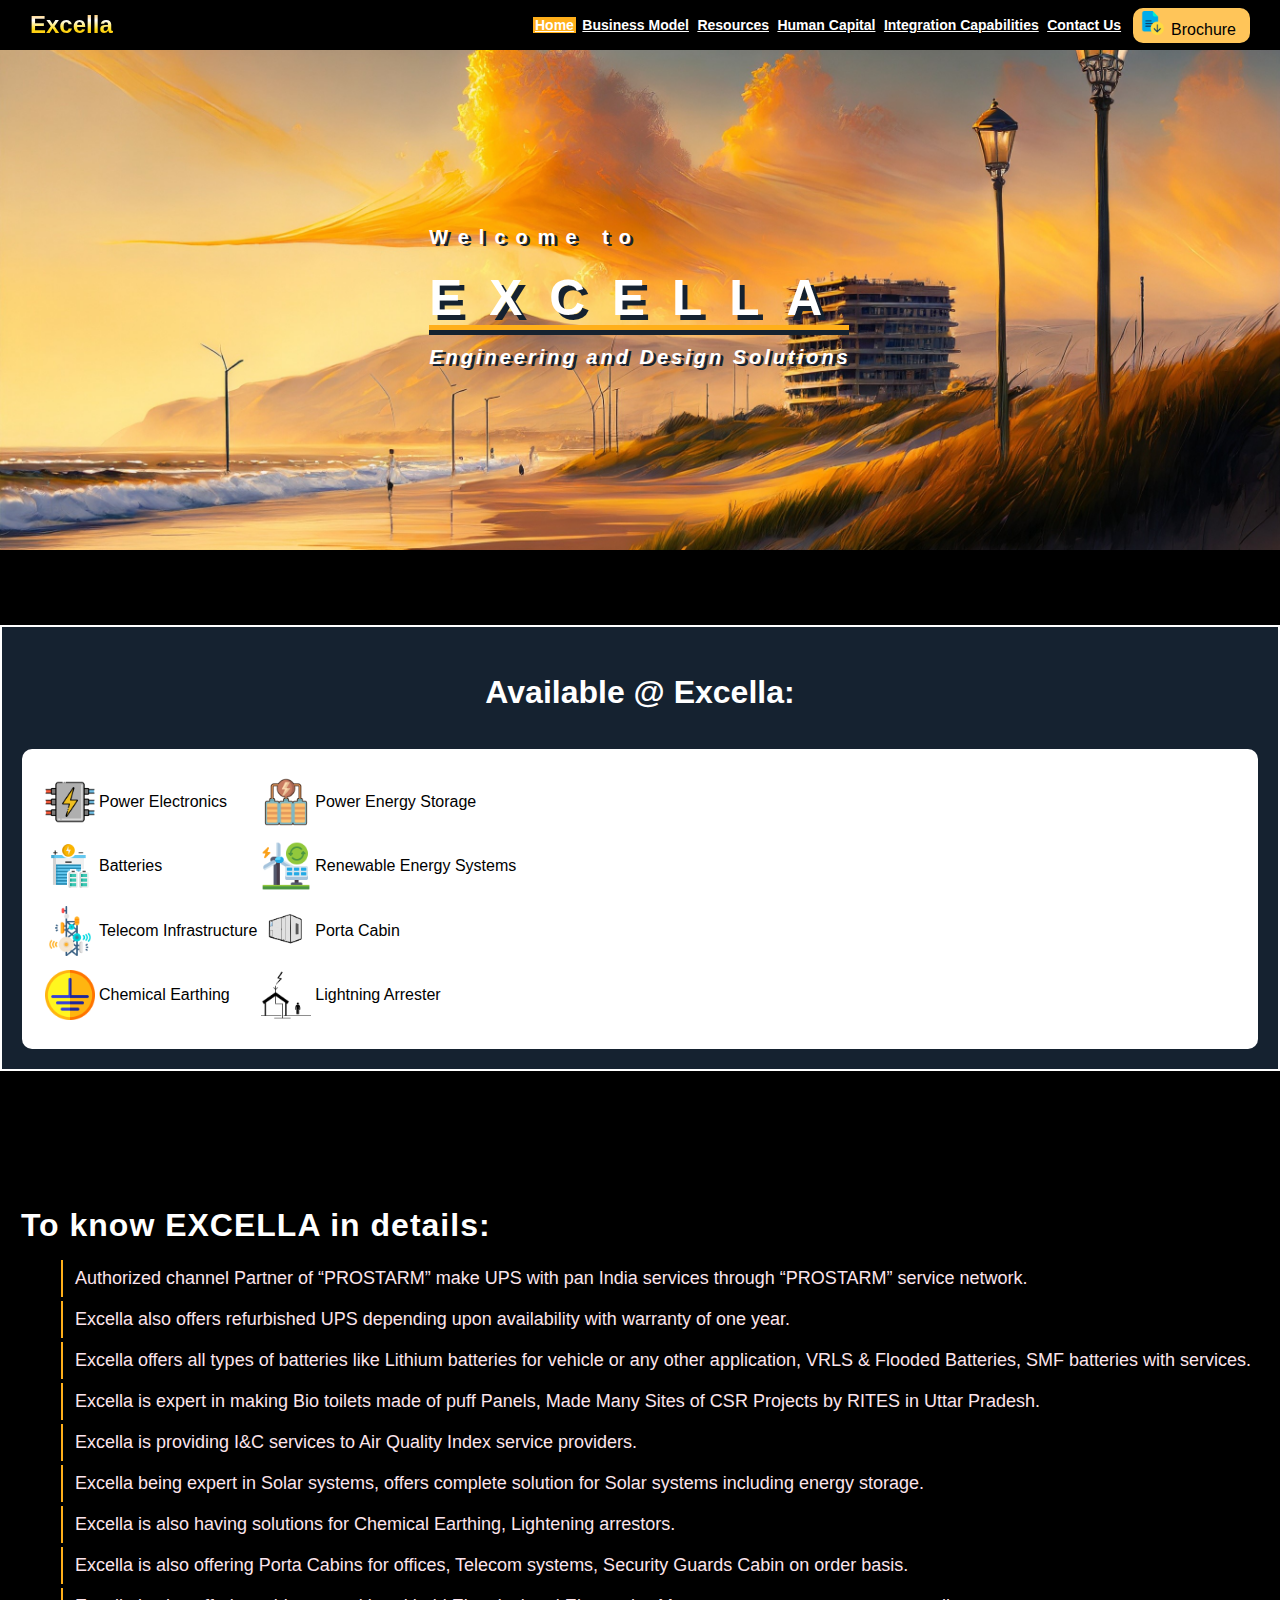
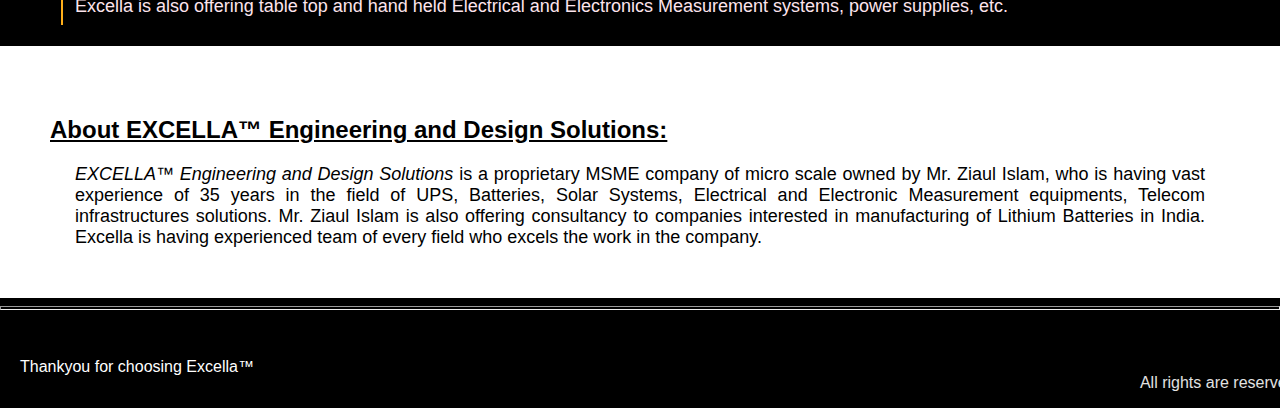
<file: index.html>
<html>

<head>
  <link rel="stylesheet" href="https://s3.amazonaws.com/codecademy-content/projects/bootstrap.min.css">
  <link rel='stylesheet' href='style.css' />
  <script src="script.js" defer></script>
</head>

<body>
  <div class="header">
   <div class="menu">
      <div class="hamburger">
        <span></span>
        <span></span>
        <span></span>
      </div>
      <p class="logo"><b>Excella</b></p>
      <ul class="nav">
        <li class="active"><a href="index.html">Home</a></li>
        <li><a href="business_model.html">Business Model</a></li>
        <li><a href="resources.html">Resources</a></li>
        <li><a href="human_capital.html">Human Capital</a></li>
        <li><a href="integration.html">Integration Capabilities</a></li>
        <li><a href="contact.html">Contact Us</a></li>
      </ul>
      <a class="cta" href="./resources/Excella.pptx"><img src="./icon/file.png" ><button>Brochure</button></a>
  </div>

  <div class="main">
    <div class="container">
      <div class="row">
        <div class="col-md-5">
          <p class="welcome">Welcome to</p>
           <h2><span> EXCELLA </span></h2>
          <p class="slang"><i>Engineering and Design Solutions</i></p>
        </div>
      </div>
    </div>
  </div>
  <div class="row">
    <div class="col-md-12" style="height: 70px;">

    </div> 
  </div>


  <div style="padding: 20px; border: 2px solid white; background-color: #152230;"> 
    
  <div class="row">
    <div class="col-md-12" style="height: 70px;">
      <h2 style="font-size: xx-large; color: white; font-weight: bold; text-align: center;">
        Available @ Excella:
      </h2>
    </div> 
  </div>
   <!-- INFORMATION -->
   <div style="padding: 20px; background-color: white; border-radius: 10px;">
    <table class="table table-light">
      <tr>
        <td><img  style="float: right;" class="icon_image" src="icon/power_electronics.png"></td>
        <td><h4  style="float: left;">Power Electronics</h4></td>
        <td><img class="icon_image" style="float: right;" src="icon/power_energy_storage.png"></td>
        <td><h4  style="float: left;">Power Energy Storage</h4></td>
      </tr>
      <tr>
        <td><img  style="float: right;" class="icon_image" src="icon/batteries.png"></td>
        <td><h4  style="float: left;">Batteries</h4></td>
        <td><img class="icon_image" style="float: right;" src="icon/renewable_energy_systems.png"></td>
        <td><h4  style="float: left;">Renewable Energy Systems</h4></td>
      </tr>
      <tr>
        <td><img  style="float: right;" class="icon_image" src="icon/telecom_infrastructure.png"></td>
        <td><h4  style="float: left;">Telecom Infrastructure</h4></td>
        <td><img class="icon_image" style="float: right;" src="icon/porta_cabin.png"></td>
        <td><h4  style="float: left;">Porta Cabin</h4></td>
      </tr>
      <tr>
        <td><img  style="float: right;" class="icon_image" src="icon/chemical_earthing.png"></td>
        <td><h4  style="float: left;">Chemical Earthing</h4></td>
        <td><img class="icon_image" style="float: right;" src="icon/lightning_arrester.png"></td>
        <td><h4  style="float: left;">Lightning Arrester</h4></td>
      </tr>
    </table>
  </div>
    
  </div>
  <!--INFORMATION END-->
  <section class="container">
      <div class="row">
        <div class="col-md-12" style="height: 70px;">

        </div> 
      </div>
  
     

      <!--LIST OF PROVIDINGS-->

      <div class="row" style="margin-top:40px;">
        
        <div class="col-md-12">
          <div class="list">
            <h2>To know EXCELLA in details:</h2>
            <ul>
              <li><span>Authorized channel Partner of “PROSTARM” make UPS with pan India services through “PROSTARM” service network.</span></li>
              <li><span>Excella also offers refurbished UPS depending upon availability with warranty of one year.</span></li>
              <li><span>Excella offers all types of batteries like Lithium batteries for vehicle or any other application, VRLS & Flooded Batteries, SMF batteries with services.</span></li>
              <li><span>Excella is expert in making Bio toilets made of puff Panels, Made Many Sites of CSR Projects by RITES in Uttar Pradesh.</span></li>
              <li><span>Excella is providing I&C services to Air Quality Index service providers.</span></li>
              <li><span>Excella being expert in Solar systems, offers complete solution for Solar systems including energy storage.</span></li>
              <li><span>Excella is also having solutions for Chemical Earthing, Lightening arrestors.</span></li>
              <li><span>Excella is also offering Porta Cabins for offices, Telecom  systems, Security Guards Cabin on order basis.</span></li>
              <li><span>Excella is also offering table top and hand held Electrical and Electronics Measurement systems, power supplies, etc.</span></li>
            </ul>
          </div>
        </div>
      </div>
      <!--LIST ENDED-->
     </div>
  </div>
  <div style="padding: 50px;background-color: rgb(255, 255, 255);">
    <h2 class="about_heading">About EXCELLA&#8482; Engineering and Design Solutions: </h2>
    <p class="about_para"><span><i>EXCELLA&#8482; Engineering and Design Solutions</i></span>  is a proprietary MSME company of micro scale owned by <span><b>Mr. Ziaul Islam</b></span>, who is having vast experience of 35 years in the field of UPS, Batteries, Solar Systems, Electrical and Electronic Measurement equipments, Telecom infrastructures solutions.
       Mr. Ziaul Islam is also offering consultancy to companies interested in manufacturing of Lithium Batteries in India. Excella is having experienced team of every field who excels the work in the company.</p>
  </div>
  <hr style="color: aliceblue; height: 2px;"/>
</section>
  <div class="footer">
    <div class="container">
      <ul>
        <li>Thankyou for choosing Excella&#8482;</li>
      </ul>
      <p> All rights are reserved.</p>
    </div>
  </div>
  
</body>

</html>
</file>
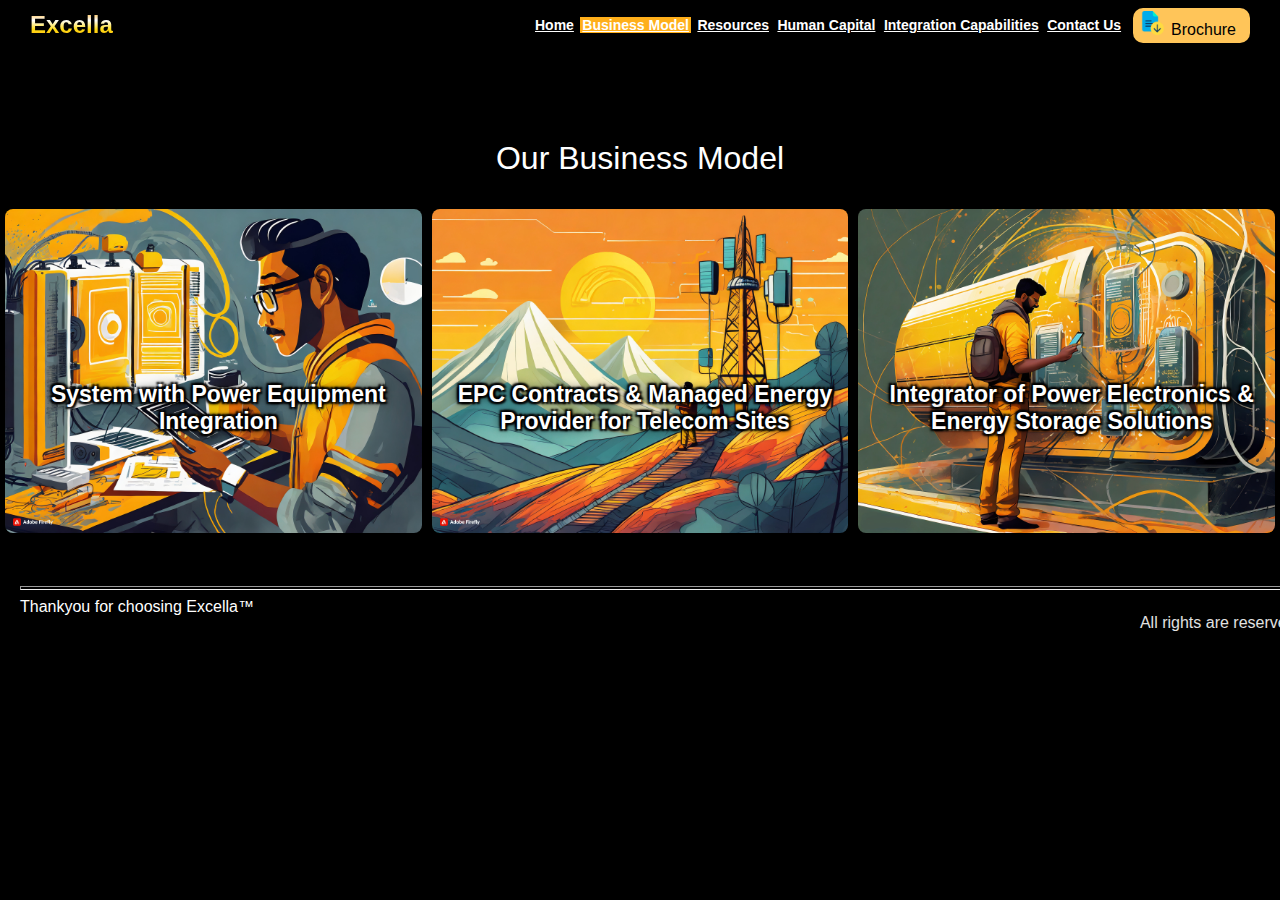
<file: business_model.html>
<html>

<head>
  <link rel="stylesheet" href="https://s3.amazonaws.com/codecademy-content/projects/bootstrap.min.css">
  <link rel='stylesheet' href='style.css' />
  <script src="script.js" defer></script>
  <style>
    /* Basic styling for images and text */
    .image-container {
        display: flex;
        flex-wrap: wrap;
        justify-content: space-between;
    }

    .image-box {
        flex: 1 0 calc(33.33% - 10px);
        margin: 5px;
        box-sizing: border-box;
        position: relative;
    }

    .image {
        width: 100%;
        height: auto;
        max-width: 100%;
        border-radius: 8px;
    }

    .image-text {
        position: absolute;
        bottom: 30%;
        left: 10px;
        color: white;
        font-size: 23px;
        font-weight: bold;
        text-shadow: 0px 0px 10px #000, 2px 2px 2px #000, -2px 2px 2px #000, 2px -2px 2px #000, -2px -2px 2px #000;
        text-align: center;
    }
    @media (max-device-width: 768px) {
        .image-box {
            flex: 1 0 100%;
            height: 36vh;
        }
        .image-text{
            position: static;
            font-size: 34px;
        }
        .image-container{
            margin: auto;
            width: 70%;
        }
        h2{
          font-size: 60px;
        }
    }
</style>
</head>

<body>
  <div class="header">
    <div class="menu">
      <div class="hamburger">
        <span></span>
        <span></span>
        <span></span>
      </div>
      <p class="logo"><b>Excella</b></p>
      <ul class="nav">
        <li><a href="index.html">Home</a></li>
        <li class="active"><a href="business_model.html">Business Model</a></li>
        <li><a href="resources.html">Resources</a></li>
        <li><a href="human_capital.html">Human Capital</a></li>
        <li><a href="integration.html">Integration Capabilities</a></li>
        <li><a href="contact.html">Contact Us</a></li>
      </ul>
      <a class="cta" href="./resources/Excella.pptx"><img src="./icon/file.png" ><button>Brochure</button></a>
  </div>
  <div class="row">
    <div class="col-md-12">
        <h2 style="color: white; text-align: center; margin-top: 90px;">
            Our Business Model
        </h2>
    </div>
  </div>
  <div class="image-container">
    <div class="image-box">
        <img class="image" src="./img/System_with_Power_Equipment_Integration.jpg">
        <div class="image-text">System with Power Equipment Integration</div>
    </div>
    <div class="image-box">
        <img  class="image"  src="./img/Telecommunication_site.jpg">
        <div class="image-text">EPC Contracts & Managed Energy Provider for Telecom Sites</div>
    </div>
    <div class="image-box">
        <img  class="image" src="./img/Power_storage_solution.jpg">
        <div class="image-text">Integrator of Power Electronics & Energy Storage Solutions</div>
    </div>
  </div>
  </div>
  
  <div class="footer">
    <hr style="color: aliceblue; height: 2px;"/>
    <div class="container">
      <ul>
        <li>Thankyou for choosing Excella&#8482;</li>
      </ul>
      <p> All rights are reserved.</p>
    </div>
  </div>

</body>

</html>
</file>
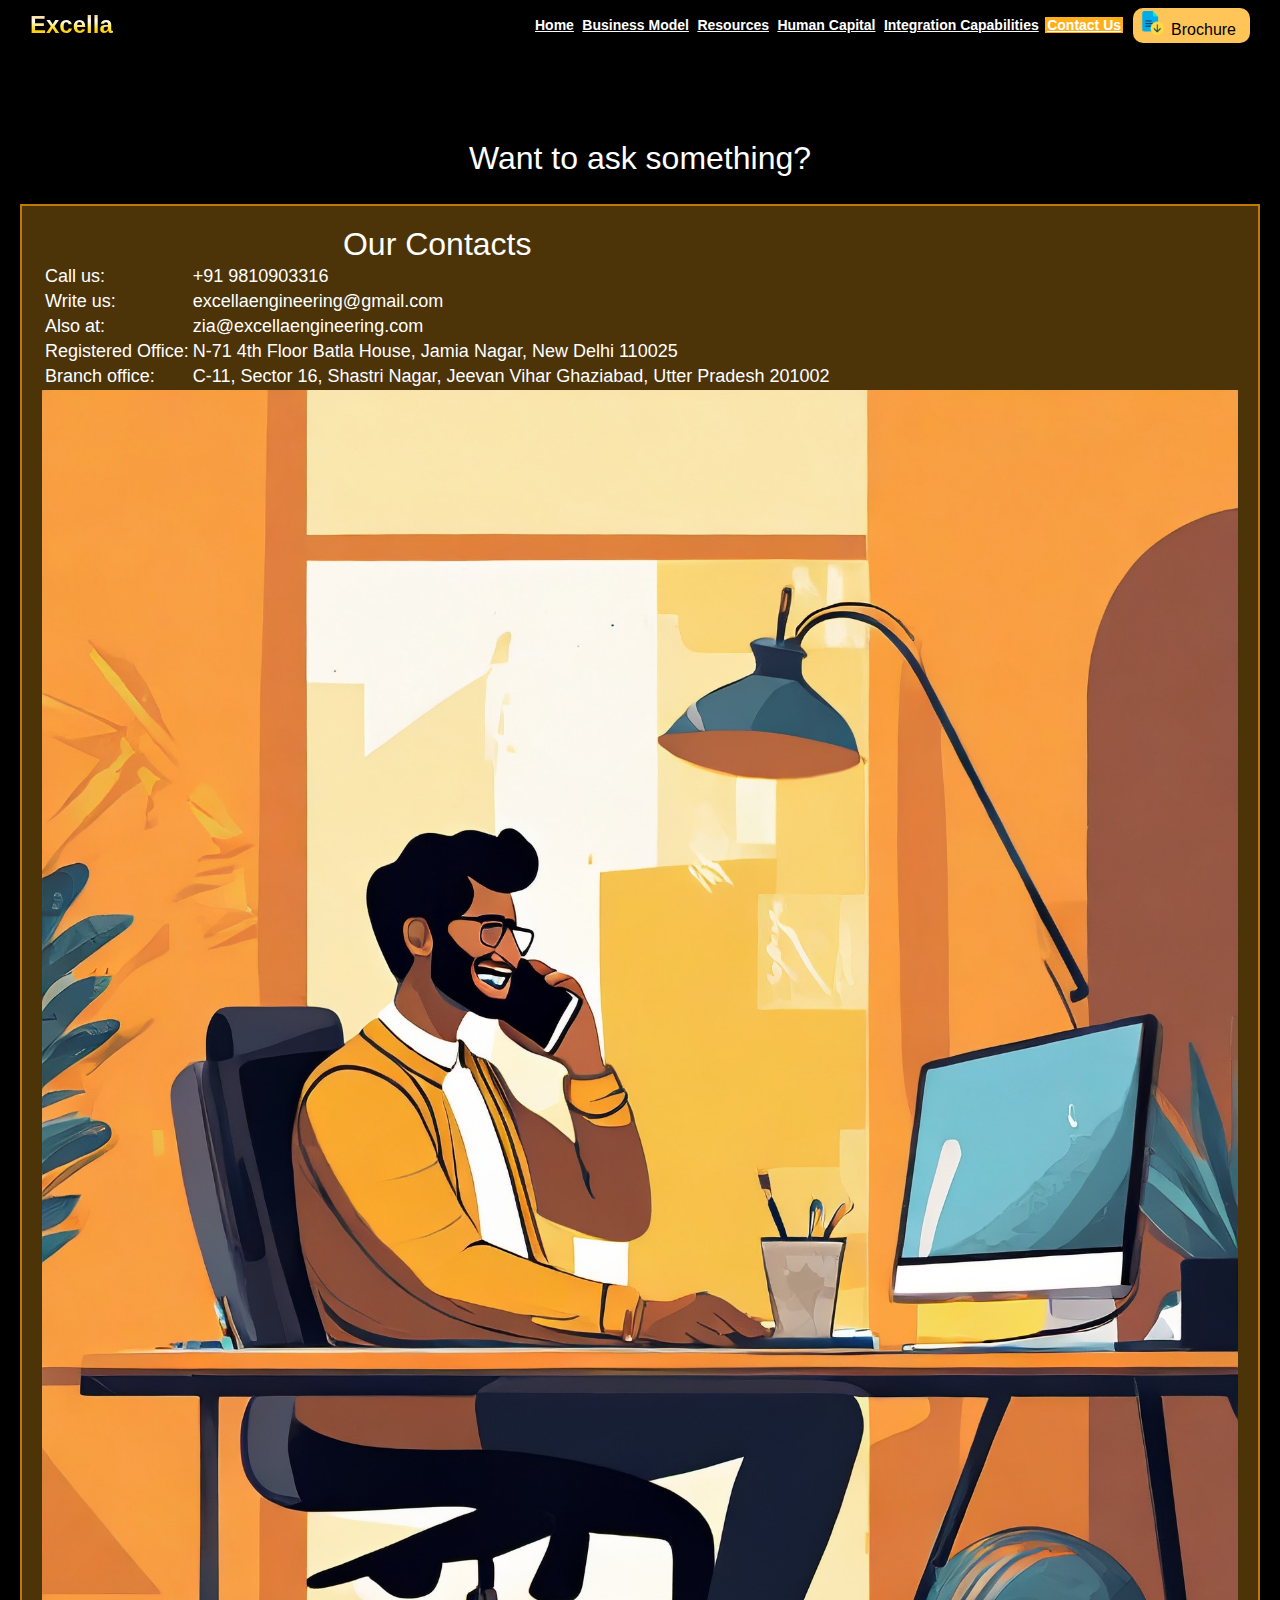
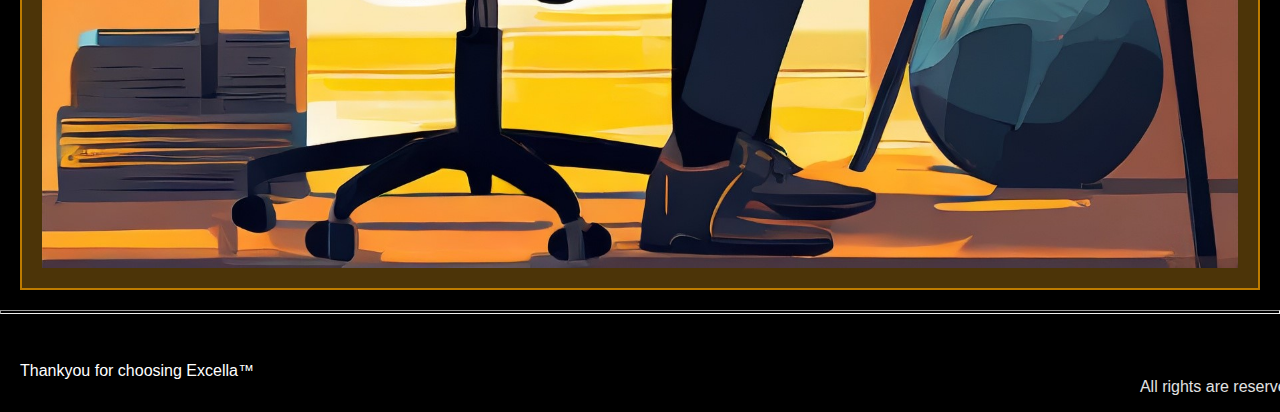
<file: contact.html>
<html>

<head>
  <link rel="stylesheet" href="https://s3.amazonaws.com/codecademy-content/projects/bootstrap.min.css">
  <link rel='stylesheet' href='style.css' />
  <script src="script.js" defer></script>
  <style>
    @media only screen and (max-device-width: 768px){
      caption{
        padding: 50px 0 20px 0;
        font-weight: bold;
      }
      td{
        padding: 10px 0;
      }
    }
  </style>
</head>

<body>
  <div class="header">
    <div class="menu">
      <div class="hamburger">
        <span></span>
        <span></span>
        <span></span>
      </div>
      <p class="logo"><b>Excella</b></p>
      <ul class="nav">
        <li><a href="index.html">Home</a></li>
        <li><a href="business_model.html">Business Model</a></li>
        <li><a href="resources.html">Resources</a></li>
        <li><a href="human_capital.html">Human Capital</a></li>
        <li><a href="integration.html">Integration Capabilities</a></li>
        <li class="active"><a href="contact.html">Contact Us</a></li>
      </ul>
      <a class="cta" href="./resources/Excella.pptx"><img src="./icon/file.png" ><button>Brochure</button></a>
  </div>
  <div class="row">
    <div class="col-md-12">
        <h2 style="font-size: xx-large; color: white; text-align: center; margin-top: 90px;">
            Want to ask something?
        </h2>
    </div>
  </div>
  <div>
    <div class="contact">
      <div class="row" style="background-color: #ffaf1a4c; margin: 20px; border: 2px solid #be7b00; padding: 20px;">
        <div class="col-md-2"> <span> </span></div>

        <div class="col-md-4" style="margin: auto;">
            <table class="table" style="color: white; font-size: large;">
                <caption style="font-size: xx-large;">Our Contacts</caption>
                <tr>
                    <td>Call us: </td>
                    <td>+91 9810903316</td>
                </tr>
                <tr>
                    <td>Write us: </td>
                    <td>excellaengineering@gmail.com</td>
                </tr>
                <tr>
                    <td>Also at: </td>
                    <td>zia@excellaengineering.com</td>
                </tr>
                <tr>
                    <td>Registered Office: </td>
                    <td>N-71 4th Floor Batla House, Jamia Nagar, New Delhi 110025</td>
                </tr>
                <tr>
                    <td>Branch office: </td>
                    <td>C-11, Sector 16, Shastri Nagar, Jeevan Vihar Ghaziabad,  Utter Pradesh 201002</td>
                </tr>
            </table>
        </div>
        
        <div class="col-md-4">
            <img src="img/contact.jpg" style="width: -webkit-fill-available;">
        </div>

        <div class="col-md-2">
            <span> </span>
        </div>
      </div>
    </div>
  </div>
  </div>
  <hr style="color: aliceblue; height: 2px;"/>
  <div class="footer">
    <div class="container">
      <ul>
        <li>Thankyou for choosing Excella&#8482;</li>
      </ul>
      <p> All rights are reserved.</p>
    </div>
  </div>

</body>

</html>
</file>
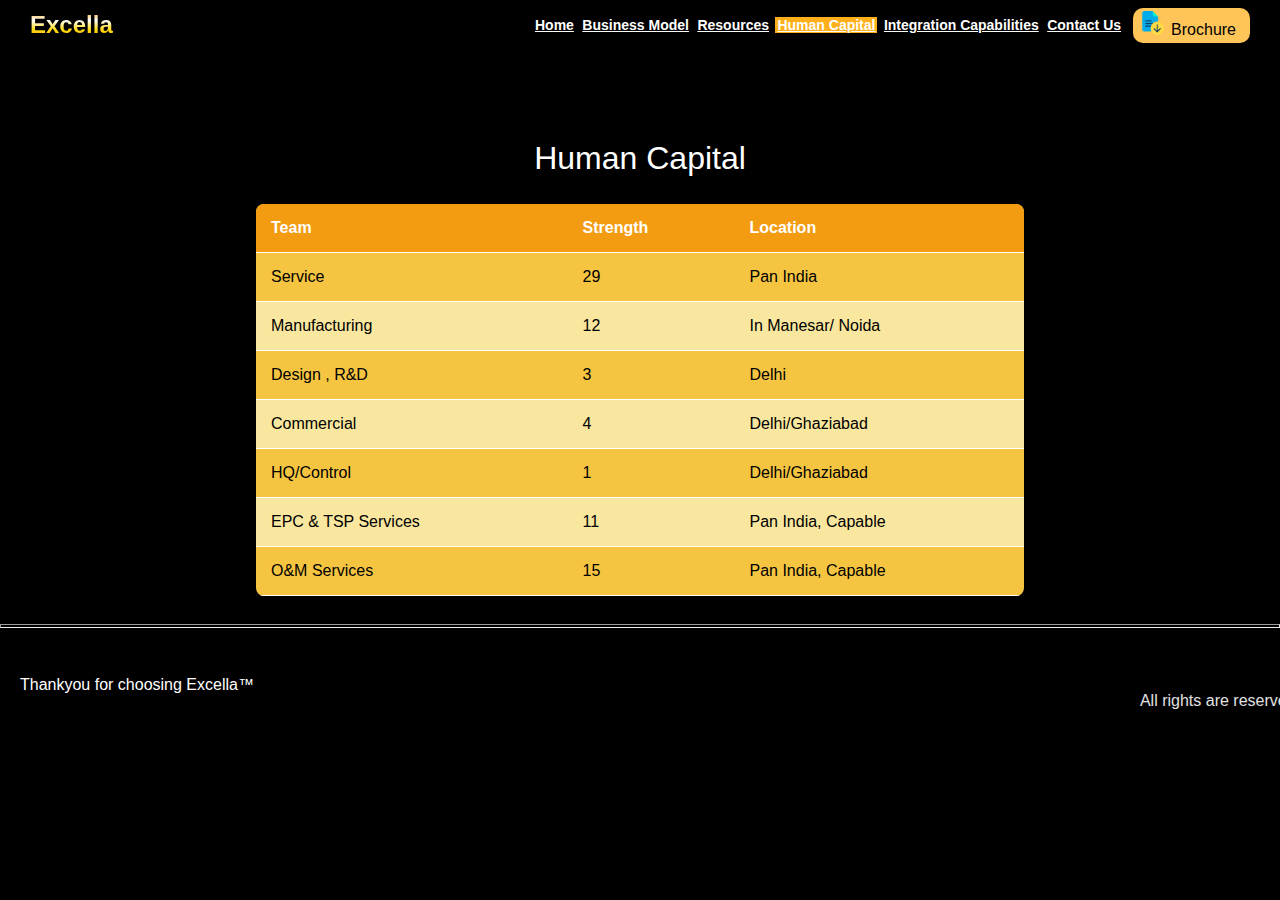
<file: human_capital.html>
<html>

<head>
  <link rel="stylesheet" href="https://s3.amazonaws.com/codecademy-content/projects/bootstrap.min.css">
  <link rel='stylesheet' href='style.css' />
  <script src="script.js" defer></script>
  <style>
    h2{
        font-size: xx-large;
    }
    table {
        width: 60%;
        border-collapse: collapse;
        margin-bottom: 20px;
        overflow: hidden;
        border-radius: 8px;
        box-shadow: 0 4px 8px rgba(0, 0, 0, 0.1);
        background-color: #f5c542;
    }

    th, td {
        padding: 15px;
        text-align: left;
        border-bottom: 1px solid #fff;
    }

    th {
        background-color: #f39c12;
        color: #fff;
    }

    tr:nth-child(even) {
        background-color: #f9e79f;
    }

    @media  only screen and (max-device-width: 768px){
        
        table{
            font-size: x-large;
            width:fit-content;
        }

        th, td {
            text-align: center;
            width: 100%;
            box-sizing: border-box;
        }
        th{
            font-size: 40px;
        }
        h2{
            font-size: 60px;
        }
    }
</style>
</head>

<body>
  <div class="header">
    <div class="menu">
        <div class="hamburger">
            <span></span>
            <span></span>
            <span></span>
          </div>
        <p class="logo"><b>Excella</b></p>
        <ul class="nav">
          <li><a href="index.html">Home</a></li>
          <li><a href="business_model.html">Business Model</a></li>
          <li><a href="resources.html">Resources</a></li>
          <li class="active"><a href="human_capital.html">Human Capital</a></li>
          <li><a href="integration.html">Integration Capabilities</a></li>
          <li><a href="contact.html">Contact Us</a></li>
        </ul>
        <a class="cta" href="./resources/Excella.pptx"><img src="./icon/file.png" ><button>Brochure</button></a>
    </div>
  <div  style="background-color: black;">
    <div class="row">
        <div class="col-md-12">
            <h2 style=" color: white; text-align: center; margin-top: 90px;">
                Human Capital
            </h2>
        </div>
      </div>
      <div style="display: flex; justify-content: center;">
        <table>
            <thead>
                <tr>
                    <th>Team</th>
                    <th>Strength</th>
                    <th>Location</th>
                </tr>
            </thead>
            <tbody>
                <tr>
                    <td>Service</td>
                    <td>29</td>
                    <td>Pan India</td>
                </tr>
                <tr>
                    <td>Manufacturing</td>
                    <td>12</td>
                    <td>In Manesar/ Noida</td>
                </tr>
                <tr>
                    <td>Design , R&D</td>
                    <td>3</td>
                    <td>Delhi</td>
                </tr>
                <tr>
                    <td>Commercial</td>
                    <td>4</td>
                    <td>Delhi/Ghaziabad</td>
                </tr>
                <tr>
                    <td>HQ/Control</td>
                    <td>1</td>
                    <td>Delhi/Ghaziabad</td>
                </tr>
                <tr>
                    <td>EPC & TSP Services</td>
                    <td>11</td>
                    <td>Pan India, Capable</td>
                </tr>
                <tr>
                    <td>O&M Services</td>
                    <td>15</td>
                    <td>Pan India, Capable</td>
                </tr>
            </tbody>
        </table>
        
      </div>
  </div>
  <hr style="color: aliceblue; height: 2px;"/>
  <div class="footer">
    <div class="container">
      <ul>
        <li>Thankyou for choosing Excella&#8482;</li>
      </ul>
      <p> All rights are reserved.</p>
    </div>
  </div>

</body>

</html>
</file>
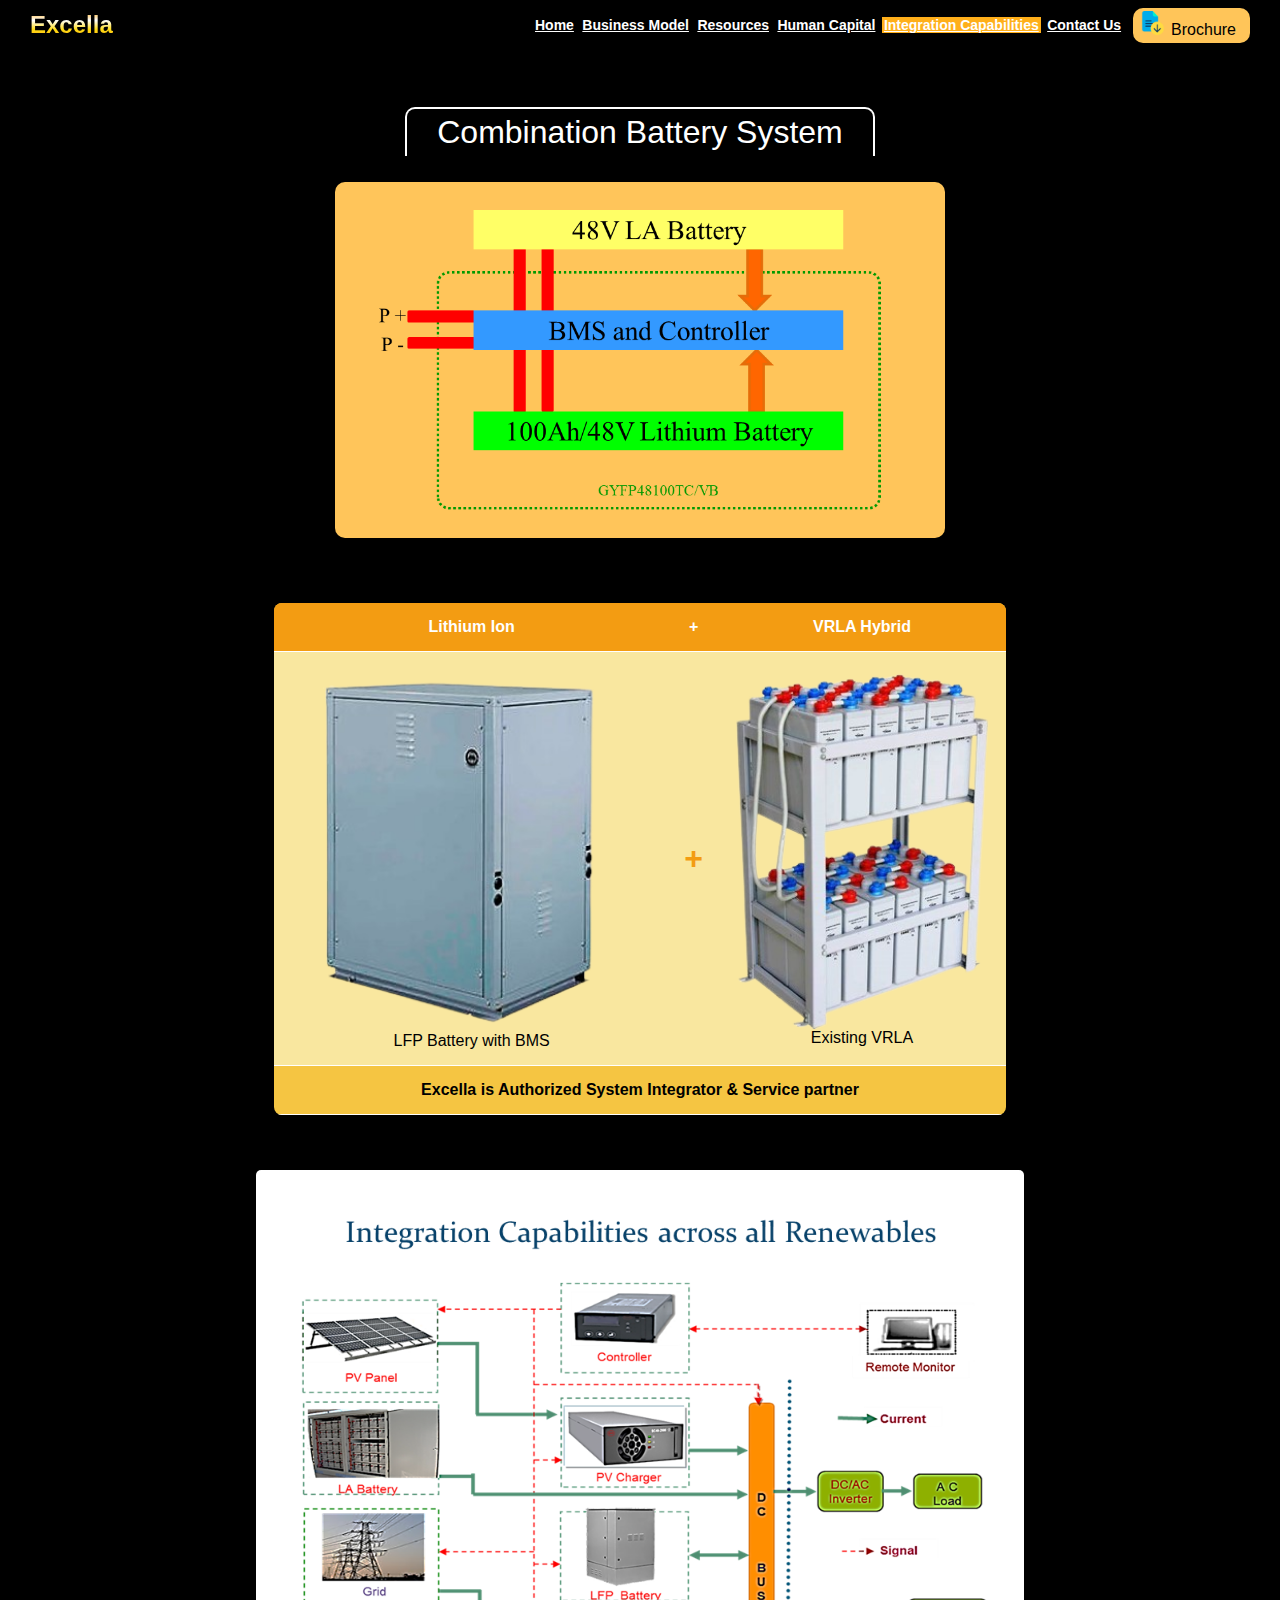
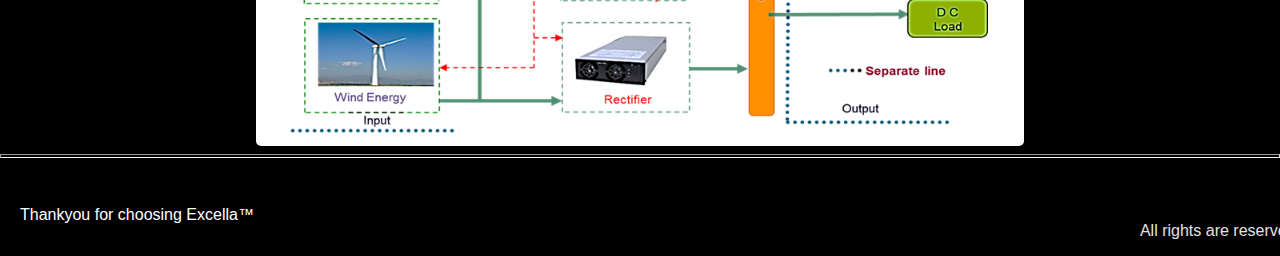
<file: integration.html>
<html>

<head>
  <link rel="stylesheet" href="https://s3.amazonaws.com/codecademy-content/projects/bootstrap.min.css">
  <link rel='stylesheet' href='style.css' />
  <script src="script.js" defer></script>
  <style>
    .row{
      padding: 30px;
    }
    table {
        width: 60%;
        border-collapse: collapse;
        margin-bottom: 20px;
        overflow: hidden;
        border-radius: 8px;
        box-shadow: 0 4px 8px rgba(0, 0, 0, 0.1);
        background-color: #f5c542;
    }

    th, td {
        padding: 15px;
        text-align: center;
        border-bottom: 1px solid #fff;
    }

    th {
        background-color: #f39c12;
        color: #fff;
    }

    tr:nth-child(even) {
        background-color: #f9e79f;
    }
    h2{
      font-size: xx-large;
    }
    @media only screen and (max-device-width: 768px){
      .row{
        margin: 80px 0px;
      }
      table{
        width:95%;
      }
    }
  </style>
</head>

<body>
  <div class="header">
    <div class="menu">
      <div class="hamburger">
        <span></span>
        <span></span>
        <span></span>
      </div>
      <p class="logo"><b>Excella</b></p>
      <ul class="nav">
        <li><a href="index.html">Home</a></li>
        <li><a href="business_model.html">Business Model</a></li>
        <li><a href="resources.html">Resources</a></li>
        <li><a href="human_capital.html">Human Capital</a></li>
        <li class="active"><a href="integration.html">Integration Capabilities</a></li>
        <li><a href="contact.html">Contact Us</a></li>
      </ul>
      <a class="cta" href="./resources/Excella.pptx"><img src="./icon/file.png" ><button>Brochure</button></a>
  </div>
  <div class="row">
    <div class="col-md-12" style="display: flex; justify-content: center; flex-direction: column; align-items: center;">
        <h2 style="color: white; border-top: 2px solid white;border-left: 2px solid white;border-right: 2px solid white; 
            padding: 5px 30px; border-top-right-radius: 10px; border-top-left-radius: 10px;">
          Combination Battery System
        </h2>
        <img src="./img/cbs.PNG" style="width: 50%; border-radius: 10px;">
    </div>
  </div>
  <div class="row">
    <div class="col-md-12" style="text-align: center; display: flex; justify-content: center; flex-direction: column; align-items: center;">
        <table>
            <tr>
                <th>Lithium Ion</th>
                <th>+</th>
                <th>VRLA Hybrid</th>
            </tr>
            <tr>
                <td>
                    <img src="./img/lfp.png">
                    LFP Battery with BMS
                </td>
                <td style="font-size: xx-large; font-weight: bolder; color: #f39c12;">+</td>
                <td>
                    <img src="./img/vrla.png">
                    Existing VRLA
                </td>
            </tr>
            <tr>
                <td colspan="3" style="font-weight: 900;">
                    Excella is Authorized System Integrator & Service partner 
                </td>
            </tr>
        </table>
    </div>
  </div>
    <div style="display: flex; justify-content: center;">
            <img src="./img/icr.PNG" style="width: 60%; border-radius: 5px;">
    </div>
  </div>
  <hr style="color: aliceblue; height: 2px;"/>
  <div class="footer">
    <div class="container">
      <ul>
        <li>Thankyou for choosing Excella&#8482;</li>
      </ul>
      <p> All rights are reserved.</p>
    </div>
  </div>

</body>

</html>
</file>
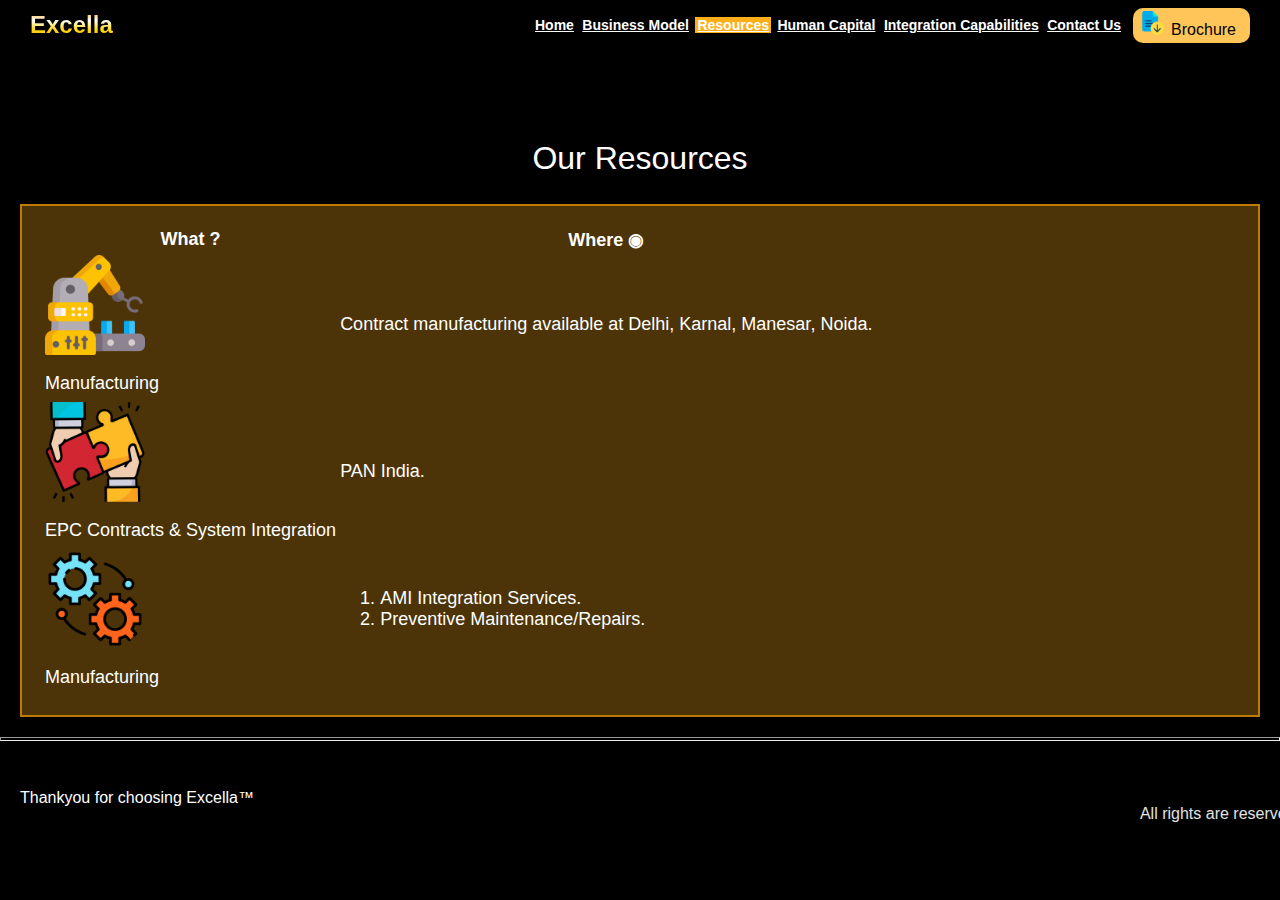
<file: resources.html>
<html>

<head>
  <link rel="stylesheet" href="https://s3.amazonaws.com/codecademy-content/projects/bootstrap.min.css">
  <link rel='stylesheet' href='style.css' />
  <script src="script.js" defer></script>
  <style>
    @media  only screen and (max-device-width: 768px){
      
      .thead-dark{
        display: none;
      }
      tr{
        padding: 80px 0px;
        display: grid;
      }
    }
  </style>
</head>

<body>
  <div class="header">
    <div class="menu">
      <div class="hamburger">
        <span></span>
        <span></span>
        <span></span>
      </div>
      <p class="logo"><b>Excella</b></p>
      <ul class="nav">
        <li><a href="index.html">Home</a></li>
        <li><a href="business_model.html">Business Model</a></li>
        <li class="active"><a href="resources.html">Resources</a></li>
        <li><a href="human_capital.html">Human Capital</a></li>
        <li><a href="integration.html">Integration Capabilities</a></li>
        <li><a href="contact.html">Contact Us</a></li>
      </ul>
      <a class="cta" href="./resources/Excella.pptx"><img src="./icon/file.png" ><button>Brochure</button></a>
  </div>
  <div class="row">
    <div class="col-md-12">
        <h2 style="color: white; text-align: center; margin-top: 90px;">
           Our Resources
        </h2>
    </div>
  </div>
  <div>
    <div class="contact">
      <div class="row" style="background-color: #ffaf1a4c; margin: 20px; border: 2px solid #be7b00; padding: 20px;">
        <div class="col-md-2"> <span> </span></div>

        <div class="col-md-8" style="margin: auto;">
            <table class="table" style="color: white; font-size: large;">
                
                <thead class="thead-dark">
                    <tr>
                        <th scope="col" style="text-align: center;">What ?</th>
                        <th scope="col" style="text-align: center;">Where ◉</th>
                    </tr>
                </thead>
                <tbody>
                    <tr>
                        <td style="margin: auto;">
                            <img src="./icon/manufacturing.png" width="100">
                            <p>Manufacturing</p>
                        </td>
                        <td style="vertical-align: middle;">Contract manufacturing available at Delhi,  Karnal, Manesar, Noida.</td>
                    </tr>
                    <tr>
                        <td></td>
                        <td></td>
                    </tr>
                    <tr>
                        <td style="margin: auto;">
                            <img src="./icon/integration.png" width="100">
                            <p>EPC Contracts & System Integration</p>
                        </td>
                        <td style="vertical-align: middle;">PAN India.</td>
                    </tr>
                    <tr>
                        <td></td>
                        <td></td>
                    </tr>
                    <tr>
                        <td style="margin: auto;">
                            <img src="./icon/managed_services.png" width="100">
                            <p>Manufacturing</p>
                        </td>
                        <td style="vertical-align: middle;">
                            <ol>
                                <li>AMI Integration Services.</li>
                                <li>Preventive Maintenance/Repairs.</li>
                            </ol>
                            </td>
                    </tr>
                    <tr>
                        <td></td>
                        <td></td>
                    </tr>
                </tbody>
            </table>
        </div>
        

        <div class="col-md-2">
            <span> </span>
        </div>
      </div>
    </div>
  </div>
  </div>
  <hr style="color: aliceblue; height: 2px;"/>
  <div class="footer">
    <div class="container">
      <ul>
        <li>Thankyou for choosing Excella&#8482;</li>
      </ul>
      <p> All rights are reserved.</p>
    </div>
  </div>

</body>

</html>
</file>
<file: style.css>
html,
body {
  background: #000000;
  font-family: 'Lato', sans-serif;
  font-weight: 300;
  margin: 0;
  padding: 0;
  min-height: 100vh;
}

h1,
h2,
h3,
h4,
h5,
h6 {
  font-family: 'Montserrat', sans-serif;
  font-weight: 400;
}
/* Header */
h2{
  font-size: xx-large; 
}
.header {
  background: #000;
  min-height: 80px;
}

.header > img {
  margin: 15px 0 0 0;
}

.search {
  float: right;
  margin: 25px 0 0 0;
}

.search-form input {
  background: transparent;
  border: 0px;
  border-bottom: 1px solid #fff;
  color: #fff;
  height: 30px;
  width: 240px;
}

.search-form input:hover,
.search-form input:focus {
  border-bottom: 1px solid #ffc55a;
  outline: 0px;
}

.search-btn {
  background: transparent;
  border: 0px;
  border-bottom: 1px solid #ffaf1a;
  color: #fff;
  height: 30px;
  margin: 0 0 0 10px;
  padding: 0 10px;
}
/* Menu */
/* 
.menu {
  background: #152230;
  min-height: 40px;
}

.menu ul.nav {
  list-style: none;
  margin: 0;
  padding: 0;
}

.menu ul.nav li:hover,
.menu ul.nav li.active {
  background: #ffaf1a;
}

.menu ul.nav li {
  display: inline-block;
  height: 40px;
  line-height: 40px;
  margin: 0;
  padding: 0 20px;
  text-align: center;
}

.menu ul.nav li a {
  color: #fff;
  margin: 0;
  padding: 0;
  text-decoration: none;
}

.menu ul.nav li a:hover {
  background: transparent;
} */
/* General menu styling */

/* Hamburger menu styling */
.hamburger {
  display: none; /* Hide initially */
  margin-right: 10px;
  cursor: pointer;
}

.hamburger span {
  display: block;
  width: 25px;
  height: 3px;
  background-color: #a3a3a3; /* Adjust as needed */
  margin-bottom: 5px;
}


/* Menu visibility when toggled */
.menu-active .nav {
  display: flex;
  position: absolute;
  top: 100%;
  left: 0;
  width: 100%;
  background-color: #fff; /* Adjust as needed */
  box-shadow: 0px 2px 5px rgba(0, 0, 0, 0.1);
  z-index: 1;
}

/* Close menu animation */
.menu-active .hamburger span:first-child {
  transform: rotate(45deg) translate(4px, -4px);
}

.menu-active .hamburger span:nth-child(2) {
  opacity: 0;
}

.menu-active .hamburger span:last-child {
  transform: rotate(-45deg) translate(4px, 4px);
}

.menu{
  display: flex;
  justify-content: flex-end;
  align-items: center;
  padding: 0px 30px;
}

.logo{
  font-size: x-large;
  font-weight: bold;
  color: white;
  margin-top: auto;
  margin-bottom: auto;
  margin-right: auto;
  background: -webkit-linear-gradient(#ffaf1a, #ffffff, #ffdb11, #ffaf1a);
  -webkit-background-clip: text;
  -webkit-text-fill-color: transparent;
  
}
.nav{
  list-style: none;
}
.nav li{
  display: inline-block;
  padding: 0 2px;
}

.nav li a {
  font-size: 14px;
  font-weight: bold;
  color: white;
  transition: all 0.3s ease 0s;
}

.nav li a:hover {
  color: #000;
  background-color: #ffaf1a;
}
.nav li.active {
  background: #ffaf1a;
}


.cta{
  margin-left: 10px;
  width: fit-content;
  padding: 3px 8px;
  background-color:#ffc559;
  color: rgb(38, 38, 38);
  border: none;
  border-radius: 10px;
  cursor: pointer;
  transition: all 0.3s ease 0s;
}
.cta:hover{
  background-color: #04ff00;
}
.cta>img{
  height: 24px;
}
.cta > button{
  font-size: 16px;
  background-color: #00000000;
  color: #000;
  border: none;
}
/* Main */

.main {
  background: url("./img/main.jpg") no-repeat center;
  background-size: cover;
  height: 500px;
  display: flex;
  justify-content: center;
  align-items: center;
}

.main .container .col-md-5 {
  padding: 40px;
}

.main .container .col-md-5 p.date {
  color: #fff;
  font-size: 16px;
}

.main .container .col-md-5 h2 {
  color: #fff;
  font-size: 90px;
  margin: 10px 0px 20px 0px;
}

.main .container .col-md-5 h2 span {
  font-size: 55%;
  font-weight: bold;
  letter-spacing: 27px;
  text-shadow: 5px 5px #152230;
  border-bottom: 5px solid #ffaf1a;
  box-shadow:  0px 5px #152230 ;
}

.welcome {
  font-weight: bold;
  letter-spacing: 10px;
  text-shadow: 3px 2px #152230;
}
.slang {
  font-weight: bold;
  letter-spacing: 3px;
  width: max-content;
  text-shadow: 3px 2px #152230;
}
.main .container .col-md-5 p {
  color: #fff;
  font-size: 20px;
}
.info_heading{
  font-size: x-large;
  padding: 0 50px;
  font-weight: bold;
}

.icon_image{
  width: 50px;
  height: 50px;
}
.row{
  margin-bottom: 5px;
}
.list {
  position: relative;
}
.list h2 {
  color: #fff;
  font-weight: 700;
  letter-spacing: 1px;
  margin-bottom: 10px;
}
.list ul {
  position: relative;
}
.list ul li {
  position: relative;
  left: 0;
  color: #fce4ec;
  list-style: none;
  margin: 4px 0;
  border-left: 2px solid #ffaf1a;
  transition: 0.5s;
  cursor: pointer;
}
.list ul li:hover {
  left: 10px;
}
.list ul li span {
  font-size: large;
  position: relative;
  padding: 8px;
  padding-left: 12px;
  display: inline-block;
  z-index: 1;
  transition: 0.5s;
}
.list ul li:hover span {
  color: #111;
}
.list ul li:before {
  content: "";
  position: absolute;
  width: 100%;
  height: 100%;
  background: #ffaf1a;
  transform: scaleX(0);
  transform-origin: left;
  transition: 0.5s;
}
.list ul li:hover:before {
  transform: scaleX(1);
}

.about_heading{
  font-size:x-large;
  font-weight: bold;
  text-decoration: underline;
}

.about_para{
  font-size: large;
  margin: 0 25px;
  text-align: justify;
}
/* Supporting */

.supporting .row .col-md-12 {
  background: #152230;
  color: #fff;
}

.post {
  padding: 20px 40px 40px 40px;
}

.supporting .row {
  margin: 50px 0;
}

.supporting .row .col-md-8 {
  background: #fff;
  padding: 20px 40px 40px 40px;
}

.supporting .row .col-md-4 {
  background: #152230;
  padding: 20px 40px 40px 40px;
}

.supporting .row ul {
  list-style: none;
  margin: 40px 0 0 0;
  padding: 0;
}

.supporting .row ul li {
  margin: 0 0 20px 0;
}

.supporting .row ul li h4 span {
  border-bottom: 3px solid #1a77ff;
}

.supporting .row .sidebar h3 {
  color: #fff;
}

.supporting .row .col-md-4 ul li {
  color: #fff;
}

.supporting .row .col-md-12 {
  margin: 0;
  padding: 0;
}

.col-md-12 img {
  width: 100%
}
/* Footer */

.footer {
  background: #000;
  padding: 40px 20px;
  width: 100%;
}

.footer ul {
  float: left;
  list-style: none;
  margin: 0;
  padding: 0;
}

.footer ul li {
  color: #fff;
  display: inline;
  margin: 0 40px 0 0;
}

.footer p {
  color: #e2e2e2;
  float: right;
}

.btn {
  font-size: 100px!important;
  border-radius: 0px;
  text-align: center;
  margin: 0 auto auto;
  padding: 10px 20px;
  color: #30627E;
  width: 1140px;
  height: 156px;
  border: 1px solid #30627E;
  text-transform: uppercase; 
  background-color: none;
}

figure img {
  width: 100%;
  height: auto;
}

figure {
  margin-bottom: 30px;
}

section.container .row {
  display: flex;
  flex-wrap: wrap;
  align-items: center;
  justify-content: center;
}

figure.col-md-4 {
  padding: 0 0 0 0;
}

form.line-form {
    border: none;
}

form {
    display: block;
    margin-top: 0em;
}

@media only screen and (max-device-width: 768px){
  .row{
    display: flex;
    flex-wrap: wrap;
    align-items: center;
    justify-content: center;
    align-content: center;
    flex-direction: column-reverse;
  }
  
  img{
    margin-bottom: 30px;
    max-width: 50%;
    /* height: auto; */
    display: block;
    /* width: 50%; */
    margin: auto;
  }
  .contact{
    display: flex; 
    justify-content: center;
  }
  .contact > div{
    max-width: 70%;
  }
  .col-md-4{
    width: 100%;

  }
  .nav {
    display: none;
    flex-direction: column;
    justify-content: center;
    align-content: center;
    align-items: stretch;
    position: absolute;
    left: 0px;
    top: 64px;
    z-index: 1;
  }
  .nav li a{
    font-size: xx-large;
    background-color: #0000009d;
  }
  .menu p {
    /*Brand name*/
    font-size: 44px;
  }
  .hamburger {
    display: block;
    margin-right: 30px;
  }
  .cta{
    display:flex;
  }
  .cta>img{
    height: 34px;
  }
  .cta > button{
    font-size: 24px;
  }
  .list h2{
    font-size: 40px;
  }
  .list ul li span{
    font-size: 34px;
  }
  .list ul li:hover{
    font-size: 38px;
    font-weight: 700;
  }
  .about_heading{
    font-size: 44px;
  }
  .about_para{
    font-size: 38px;
  }
  td > h4{
    font-size: 30px;
  }
  .footer div li{
    font-size: 28px;
  }
  .footer div p{
    font-size: 28px;
  }
  h2{
    font-size: 60px;
  }
  p{
    font-size: 34px;
  }
  td{
    font-size: 30px;
  }
}
</file>
